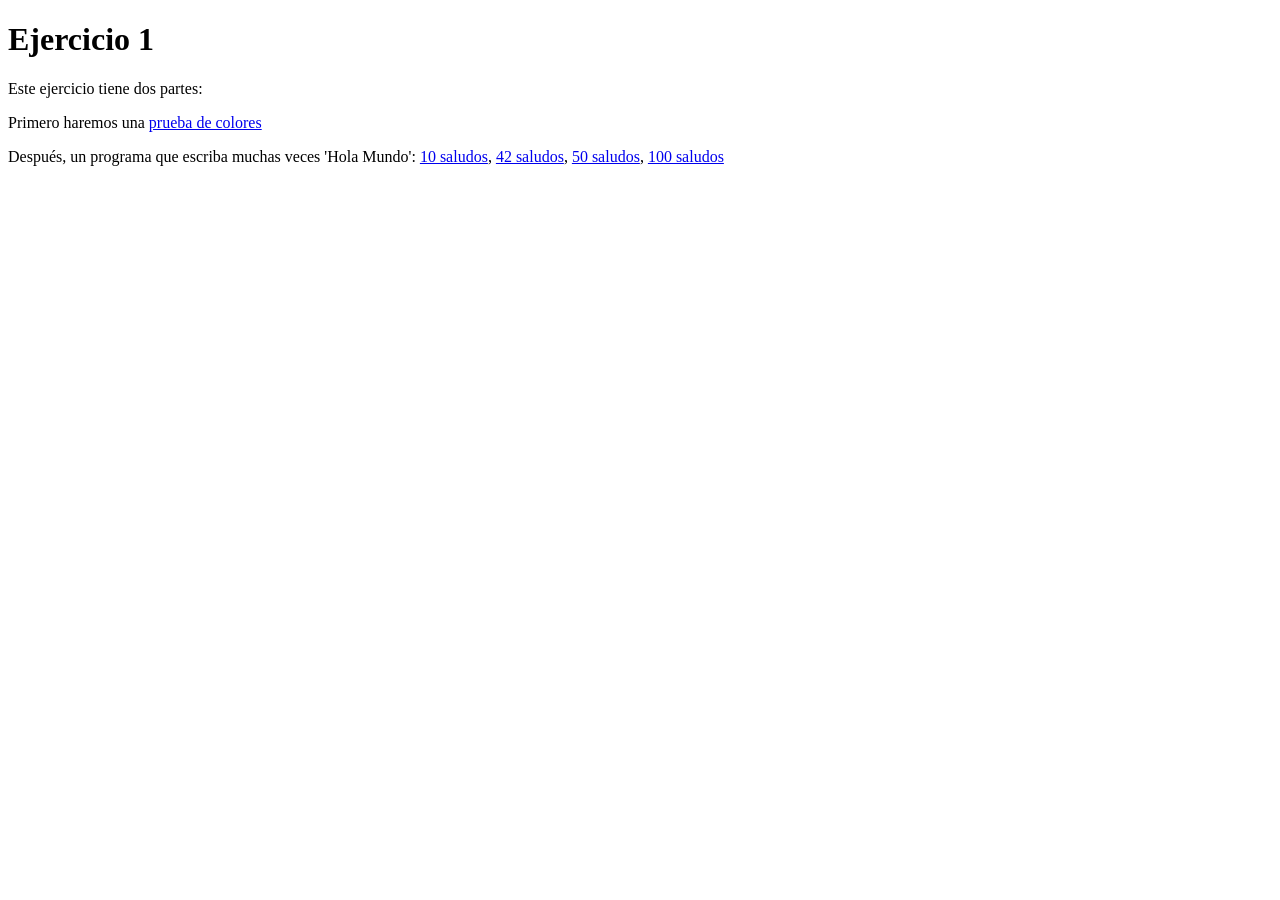
<file: ejercicio1_plantilla/static/index.html>
<!DOCTYPE html>
<html lang="es">
    <head>
        <title>
            Mi primera web
        </title>
        <meta charset="UTF-8">
    </head>
    <body>
        <h1>
            Ejercicio 1
        </h1>
        <p>
            Este ejercicio tiene dos partes:
        </p>
        <p> 
            Primero haremos una <a href="colores.html">prueba de colores</a> 
        </p>
        <p> 
            Después, un programa que escriba muchas veces 'Hola Mundo': 
            <a href="saludos.php?num=10">10 saludos</a>,
            <a href="saludos.php?num=42">42 saludos</a>,
            <a href="saludos.php?num=50">50 saludos</a>,
            <a href="saludos.php?num=100">100 saludos</a>
        </p>
    </body>
</html>
</file>
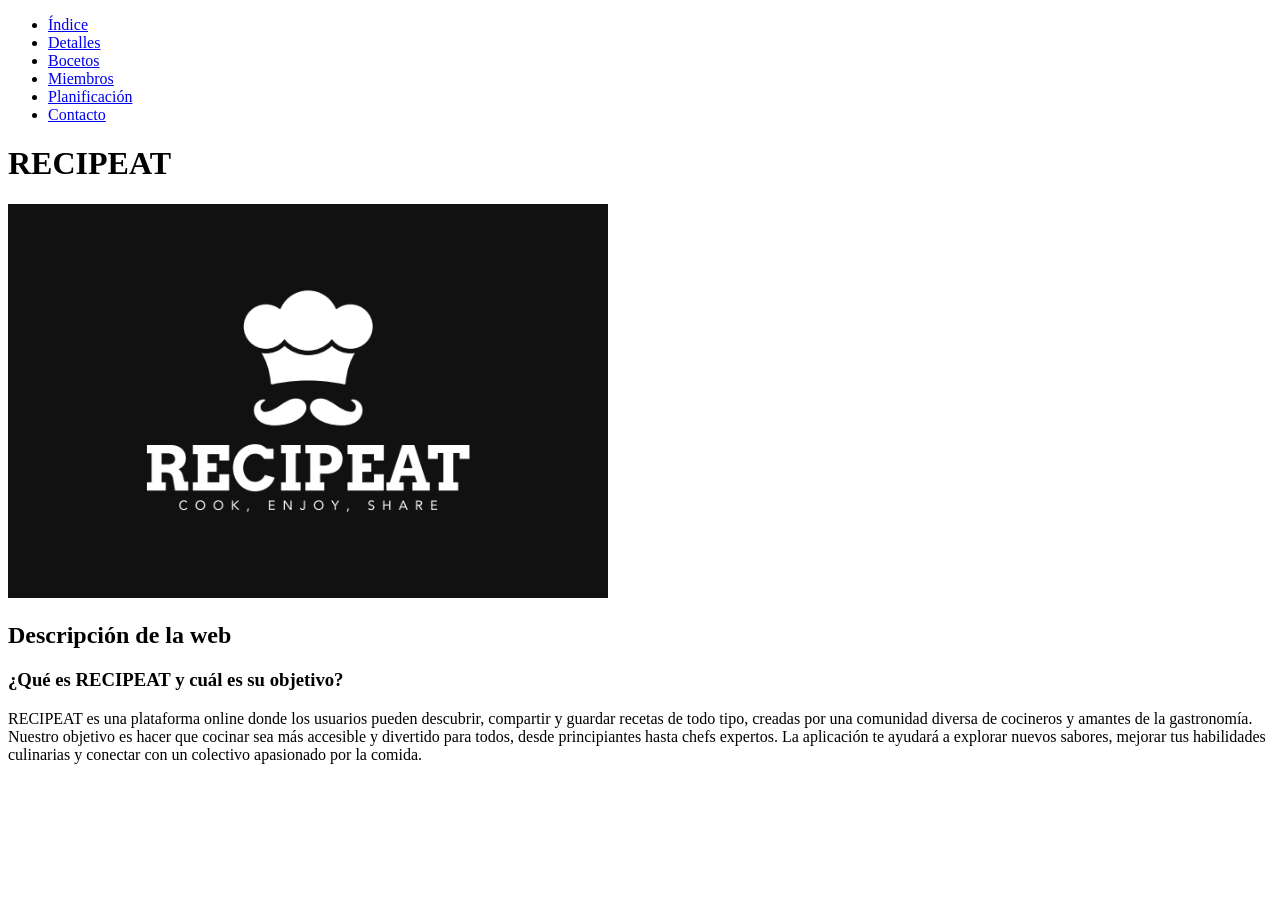
<file: practica 1/static/index.html>
<!DOCTYPE html>
<html lang="es">
    <head>
        <title>
            RECIPEAT
        </title>
        <meta charset="UTF-8">
        <meta name="viewport" content="width=device-width, initial-scale=1.0">       
    </head>
    <body> 
        <header>
            <nav>
                <ul>
                     <li> <a href="index.html">Índice</a> </li> <!--presentacion inicial de la propuesta--> 
                     <li> <a href="detalles.html">Detalles</a> </li>     <!--descripcion extendida-->
                     <li> <a href="bocetos.html">Bocetos </a> </li>    <!--bocetos de la pagina web dibujados en papel y explicaciones-->
                     <li> <a href="miembros.html">Miembros</a> </li> <!--datos de los miembros del grupo-->
                     <li> <a href="planificacion.html">Planificación</a> </li>  <!--plan detallado  para el desarrollo del proyecto-->
                     <li> <a href="contacto.html">Contacto</a> </li> <!--formulario de contacto para pedir mas informacion-->
                </ul>
            </nav>
          <h1>
              RECIPEAT
          </h1> 
          <img src="img/recipeat.png" width="600" alt="Logo de RecipEat">
          
        </header>
        <section>          
           <h2>     
               Descripción de la web         
           </h2>
               <article>
                    <h3>
                         ¿Qué es RECIPEAT y cuál es su objetivo?
                    </h3>
                    <p>  
                         RECIPEAT es una plataforma online donde los usuarios pueden descubrir, compartir y guardar recetas de todo tipo, creadas por una comunidad diversa 
                         de cocineros y amantes de la gastronomía.
                         Nuestro objetivo es hacer que cocinar sea más accesible y divertido para todos, desde principiantes hasta chefs expertos.    
                         La aplicación te ayudará a explorar nuevos sabores, mejorar tus habilidades culinarias y conectar con un colectivo apasionado por la comida.
                    </p>            
               </article> 
        </section>
    </body>
</html>
</file>
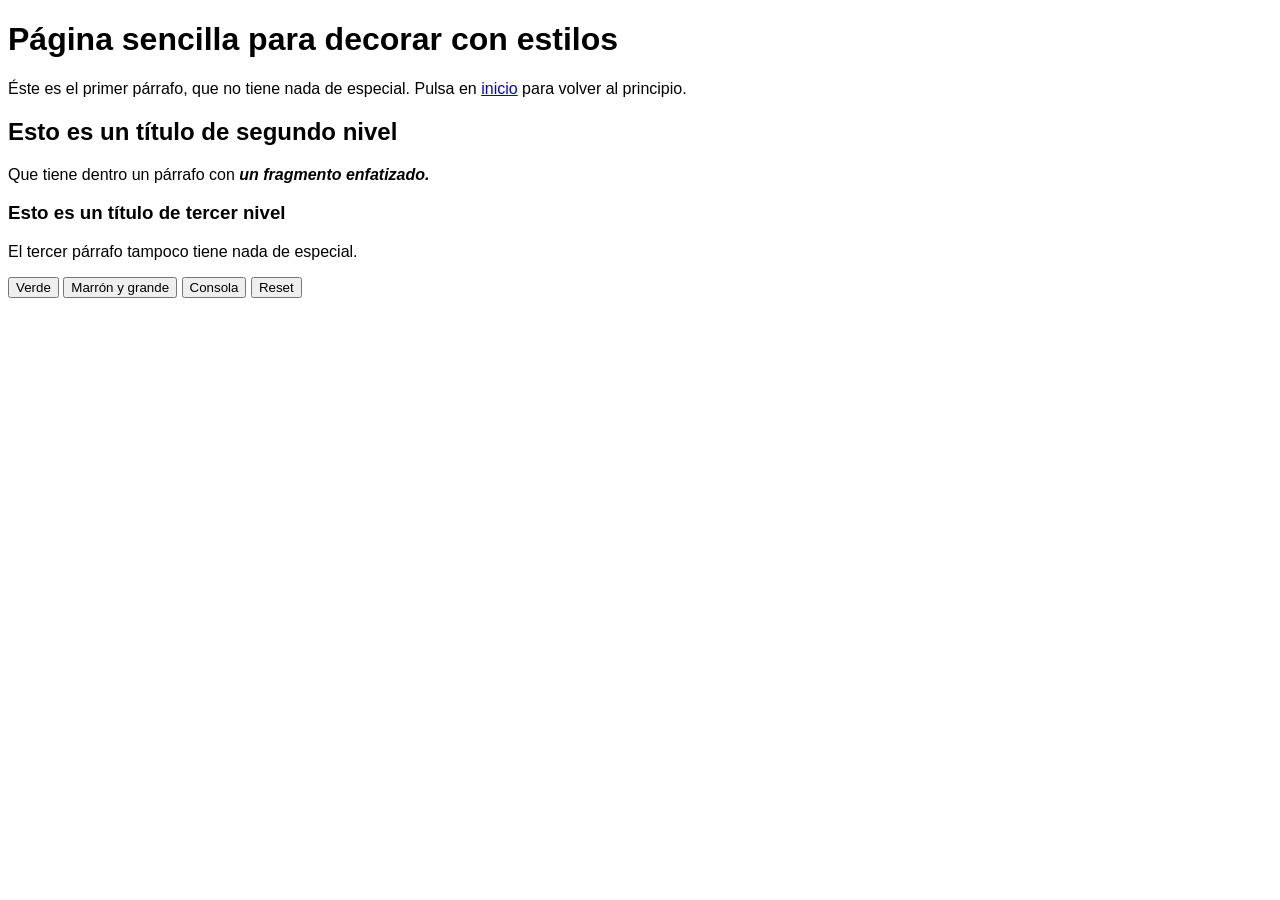
<file: ejercicio1_plantilla/static/colores.html>
<!DOCTYPE html>
<html lang="es">
    <head>
        <title>
            Colores
        </title>
        <meta charset="UTF-8">       
        <link id="estilo" rel="stylesheet" type="text/css" href="./css/default.css">        
    </head>
    <body>
        <h1>    
            Página sencilla para decorar con estilos
        </h1>
        <p> 
            Éste es el primer párrafo, que no tiene nada de especial. Pulsa en <a href="index.html">inicio</a> para volver al principio.
        </p>
        <h2>    
            Esto es un título de segundo nivel
        </h2>
        <p>
            Que tiene dentro un párrafo con <em> un fragmento enfatizado.</em>
        </p>
        <h3>
            Esto es un título de tercer nivel
        </h3>
        <p>
            El tercer párrafo tampoco tiene nada de especial.
        </p>
        <button type="button" onclick="cambiarCSS('./css/verde.css')">Verde</button>              <!-- cambio a verde -->
        <button type="button" onclick="cambiarCSS('./css/marron.css')">Marrón y grande</button>   <!-- cambio a marron y grande -->
        <button type="button" onclick="cambiarCSS('./css/consola.css')">Consola</button>          <!-- cambio a consola -->
        <button type="button" onclick="cambiarCSS('./css/default.css')">Reset</button>            <!-- cambio a default --> 
       <script src="./js/colores.js"></script>                                      <!-- llamada a colores.js --> 
    </body>
</html>
</file>
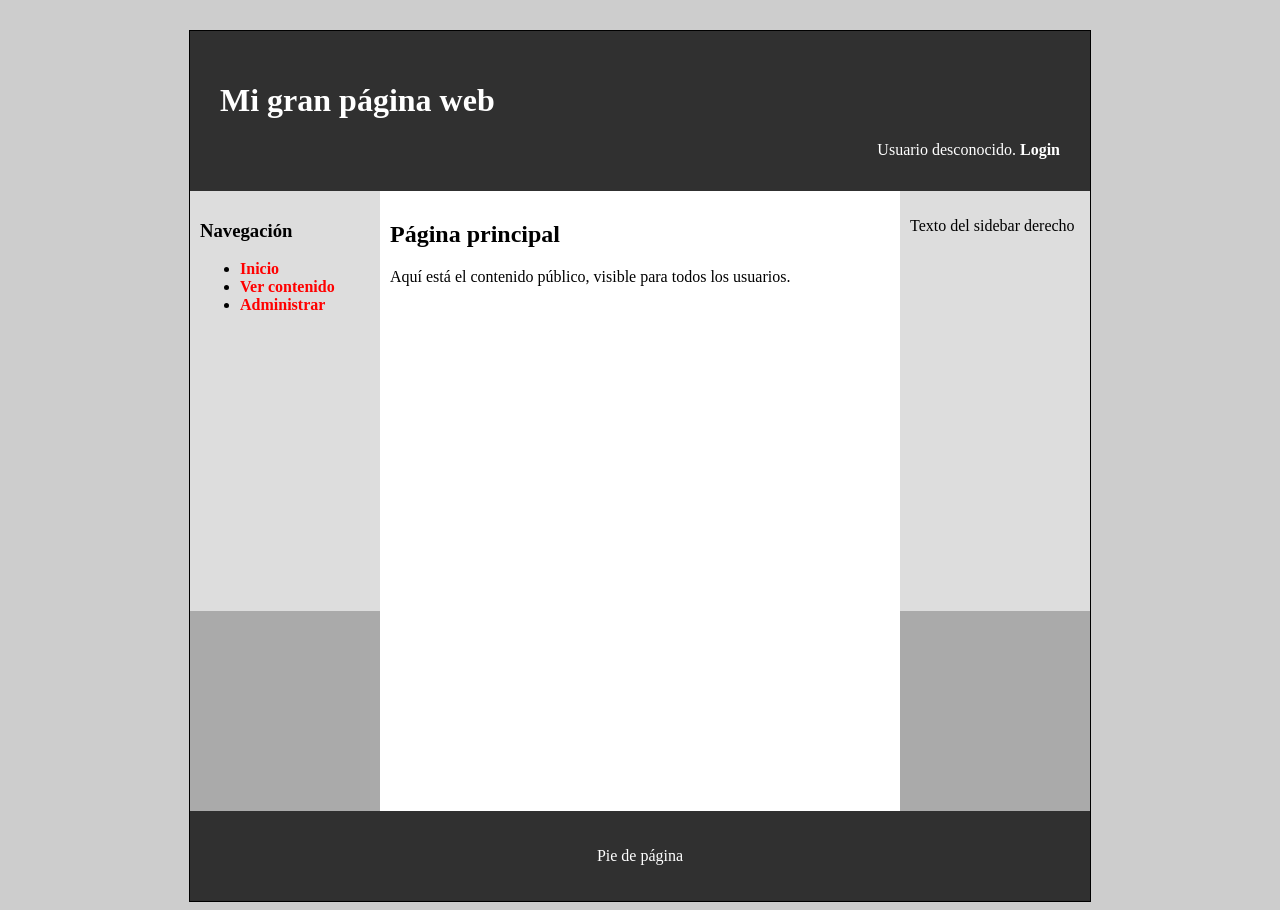
<file: ejercicio2/static/inicio.html>
<!DOCTYPE html>
<html lang="es">
<head>
	<link rel="stylesheet" type="text/css" href="css/estilo.css" />
	<meta http-equiv="Content-Type" content="text/html; charset=utf-8">
	<title>Primera página dinámica</title>
</head>

<body>

<div id="contenedor"> <!-- Inicio del contenedor -->

	<!-- Cabecera de la página web -->
	<header>
		<h1>Mi gran página web</h1>
		<div class="saludo">
			Usuario desconocido. <a href='/usuarios/login'>Login</a>	
		</div>
	</header>

	<!-- Menú de navegación -->
	<nav id="sidebarIzq">
		<h3>Navegación</h3>
		<ul>
			<li><a href="/">Inicio</a></li>
			<li><a href="/contenido/normal">Ver contenido</a></li>
			<li><a href="/contenido/admin">Administrar</a></li>
		</ul>
	</nav>

	<!-- Parte central de la página web -->
	<main>
	  <article>
		<h1>Página principal</h1>
		<p>Aquí está el contenido público, visible para todos los usuarios.</p>
	  </article>
	</main>

	<!-- Navegación en la parte derecha -->
	<aside id="sidebarDer">
		<p>Texto del sidebar derecho</p>
	</aside>

	<!-- Pie de página -->
	<footer>
		<p>Pie de página</p>
	</footer>

</div> <!-- Fin del contenedor -->

</body>
</html>
</file>
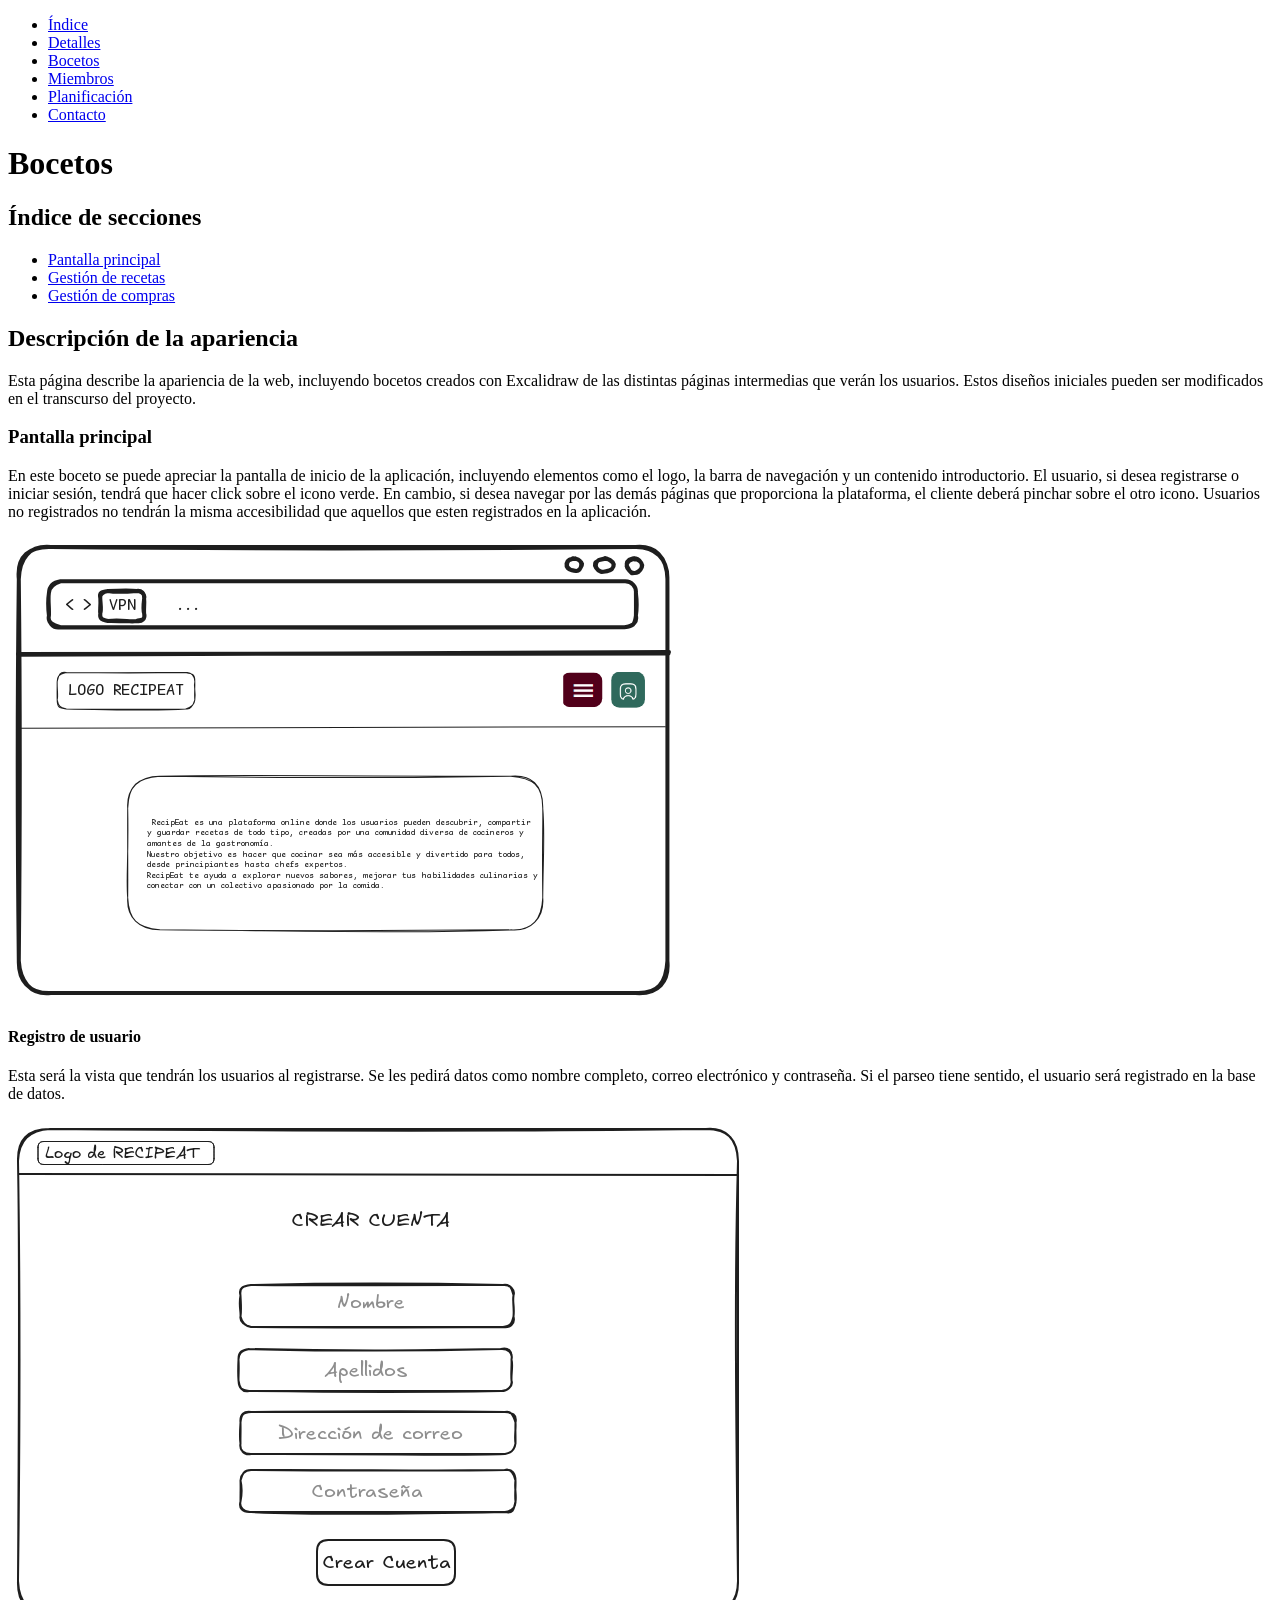
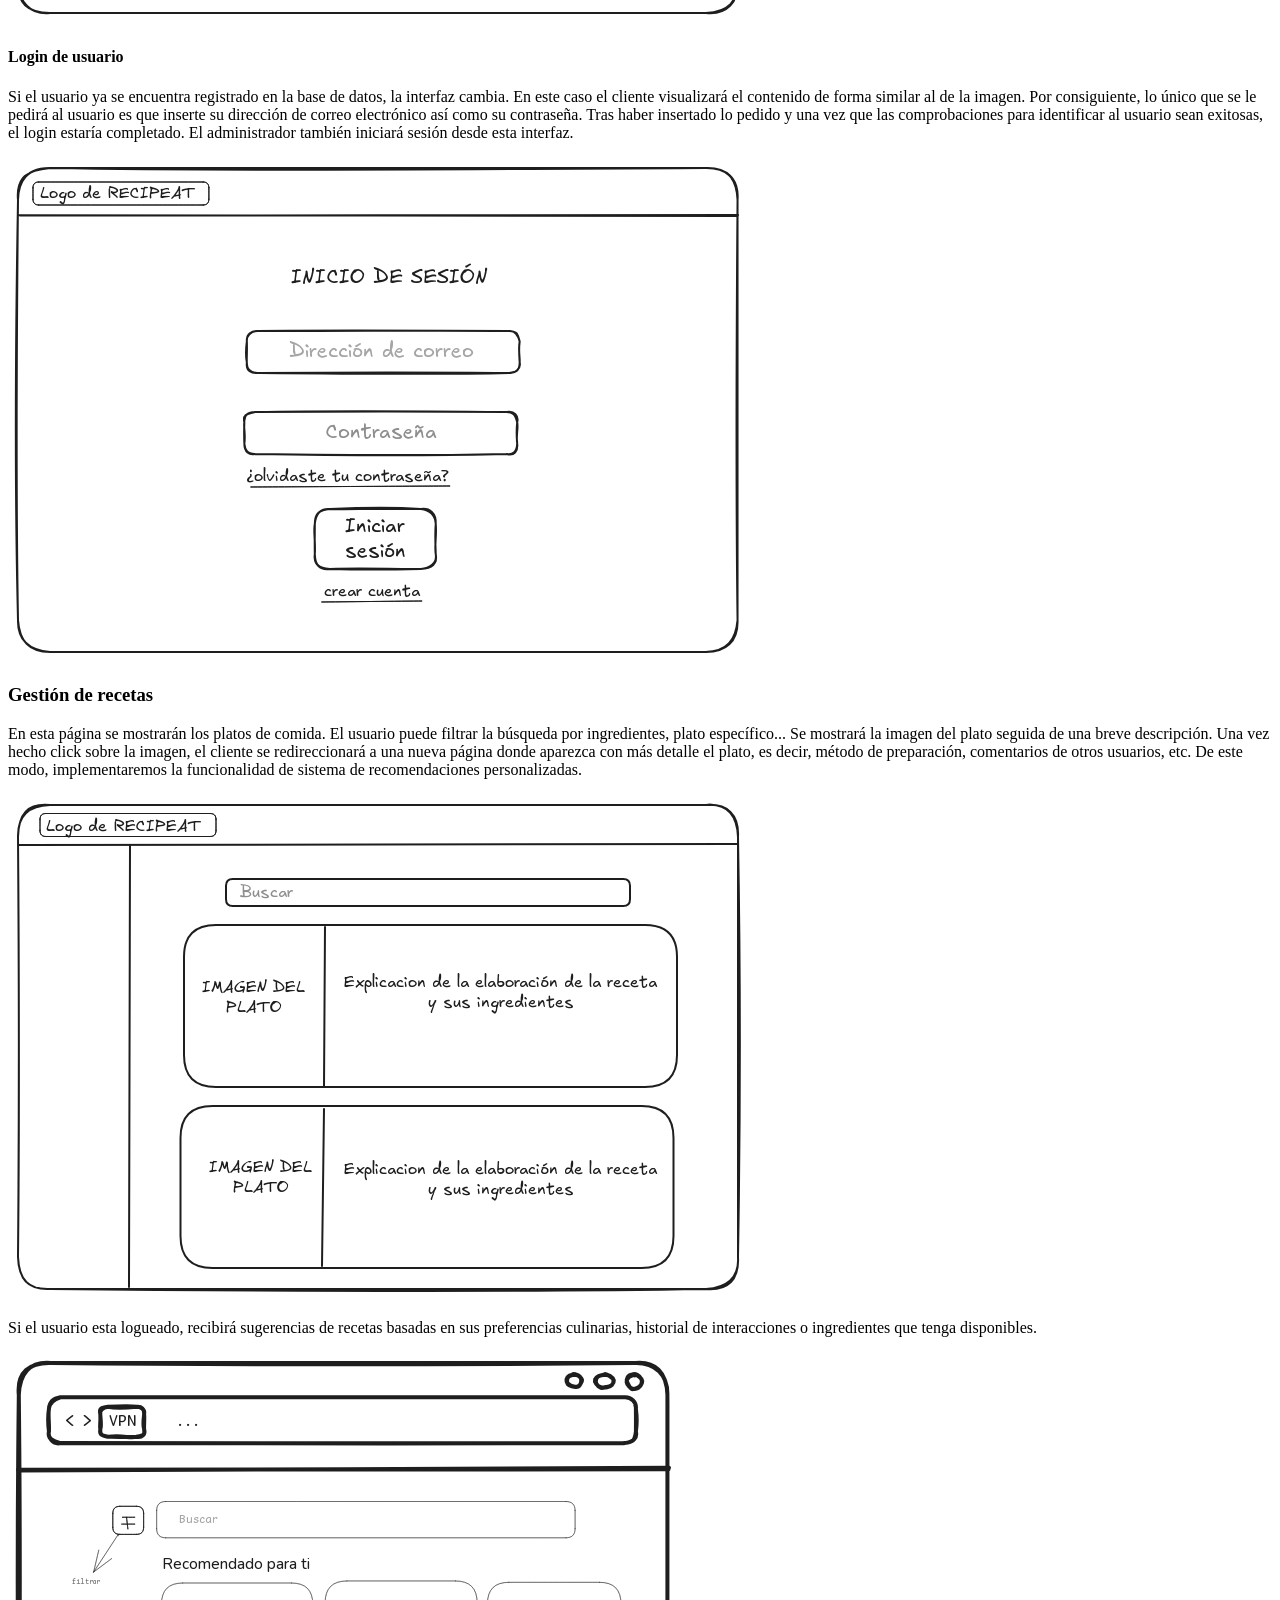
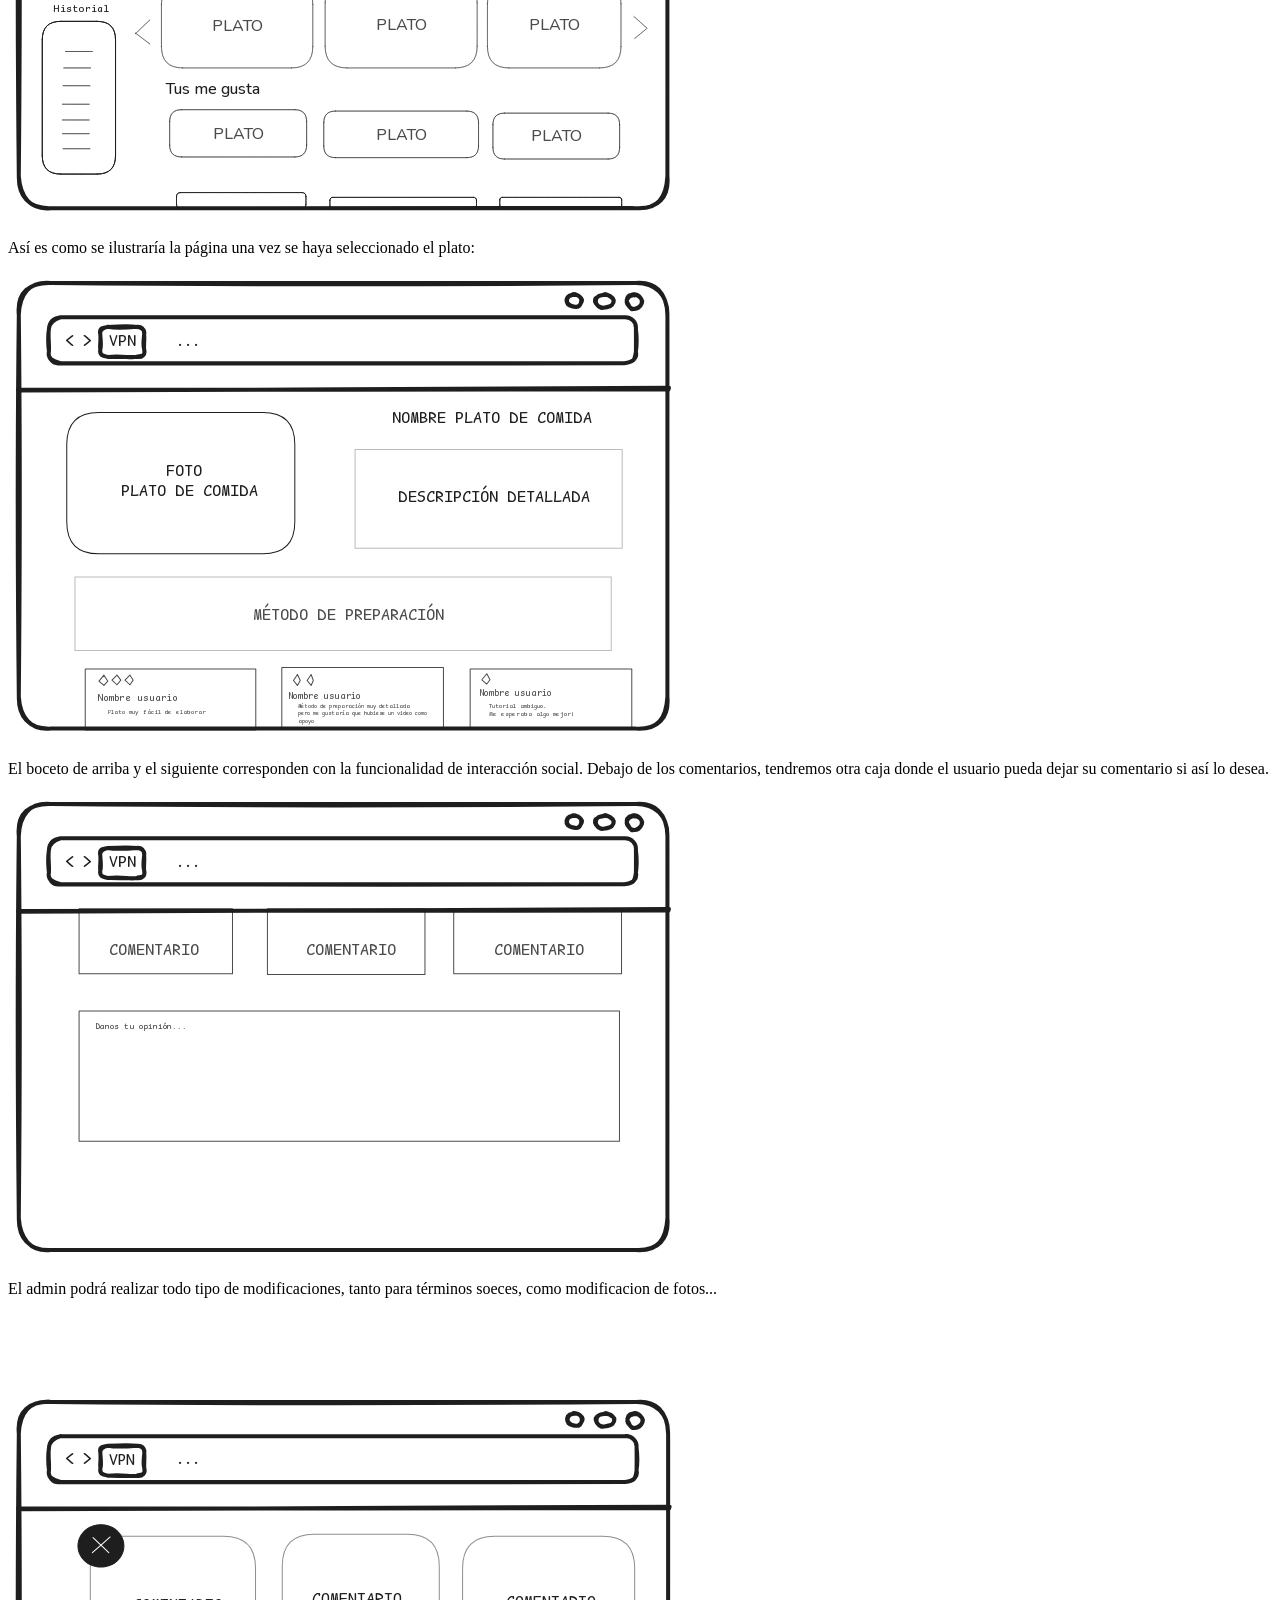
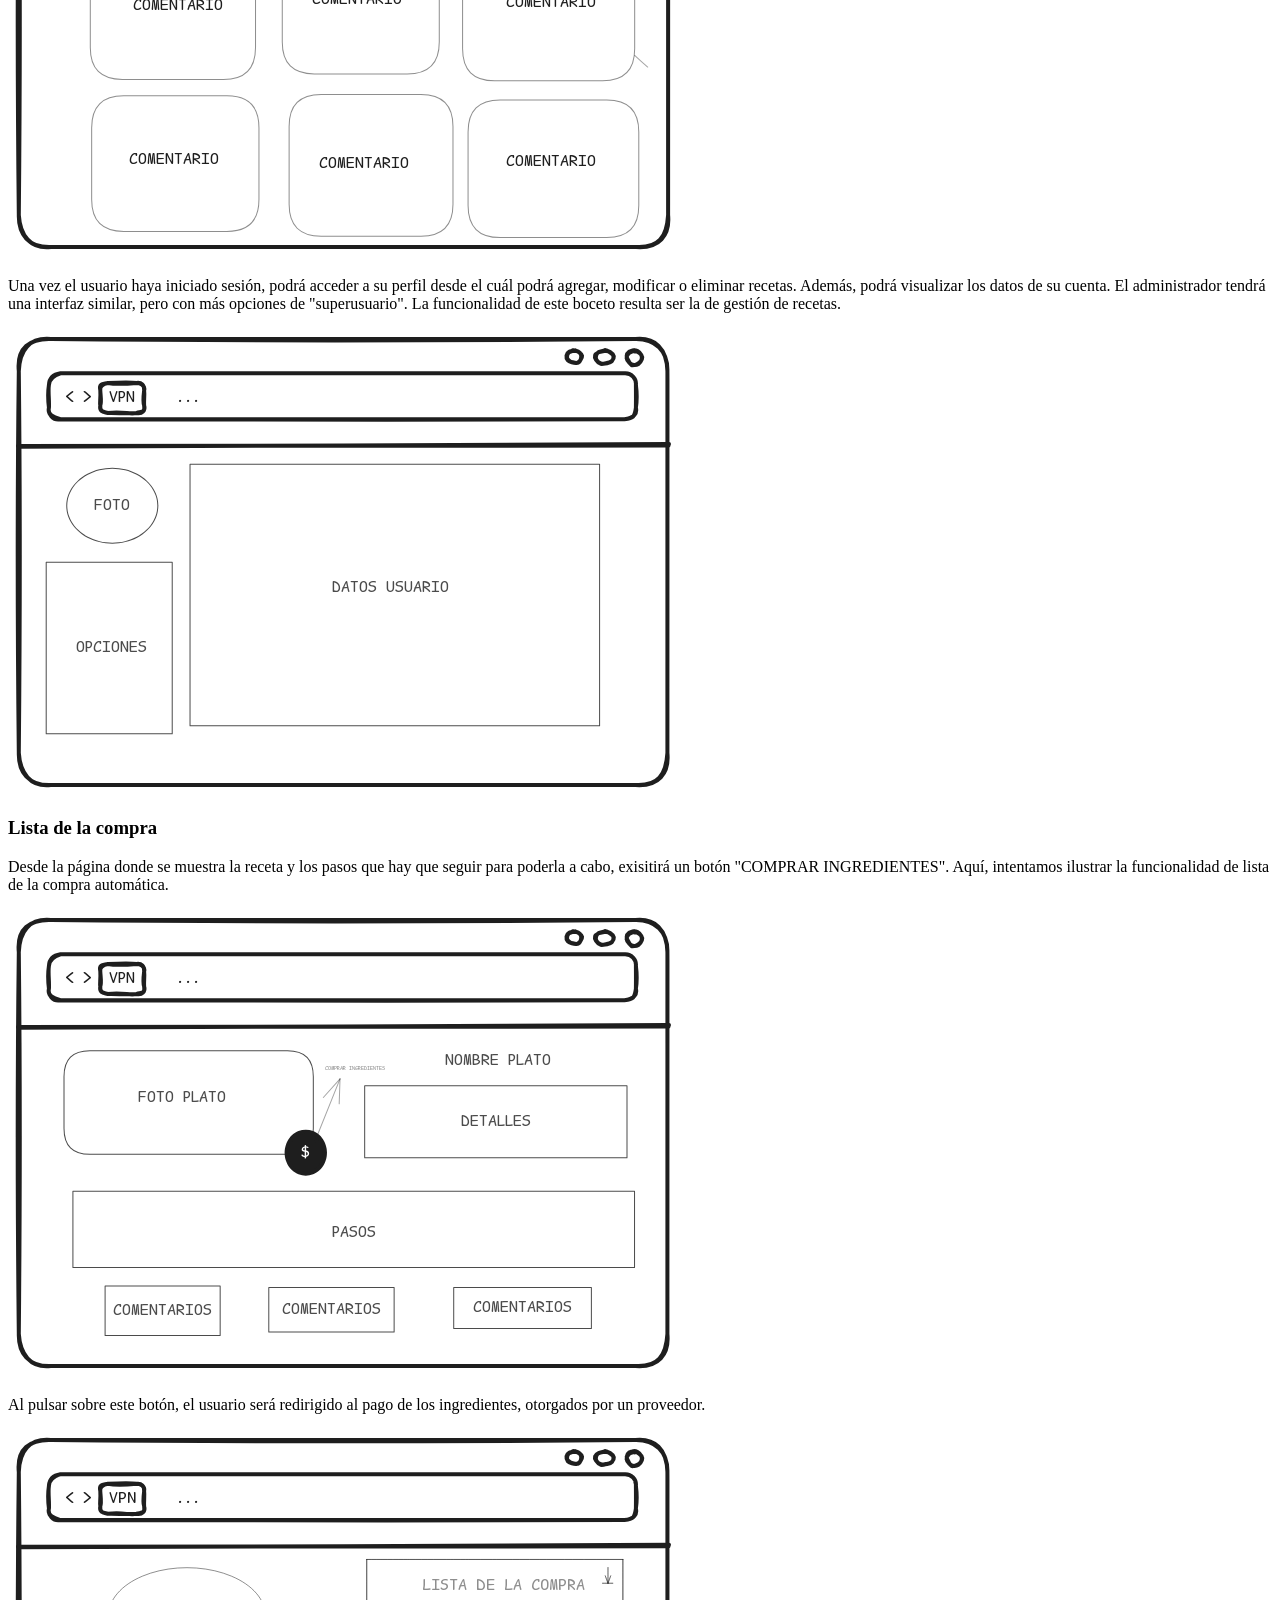
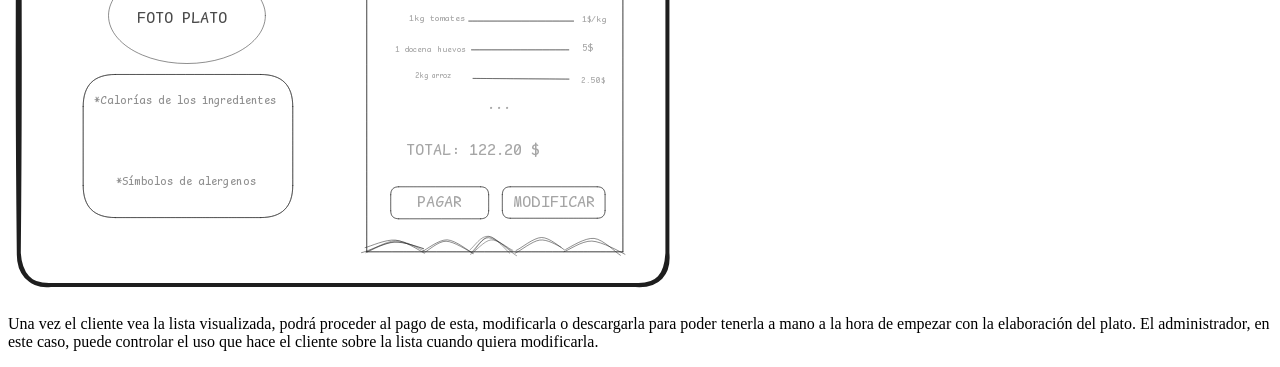
<file: practica 1/static/bocetos.html>
<!DOCTYPE html>
<html lang="es">
    <head>
        <title>
            Bocetos 
        </title>
        <meta charset="UTF-8">
        <meta name="viewport" content="width=device-width, initial-scale=1.0">       
    </head>
    <body>
        <nav>
            <ul>
                 <li>
                      <a href="index.html">Índice</a>         <!--presentacion inicial de la propuesta-->
                 </li>
                 <li>
                      <a href="detalles.html">Detalles</a>    <!--descripcion extendida-->
                 </li> 
                 <li>
                      <a href="bocetos.html">Bocetos</a>      <!--bocetos de la pagina web dibujados en papel y explicaciones-->
                 </li>
                 <li> 
                      <a href="miembros.html">Miembros</a>     <!--datos de los miembros del grupo-->
                 </li>
                 <li>
                      <a href="planificacion.html">Planificación</a>  <!--plan detallado  para el desarrollo del proyecto-->
                 </li>
                 <li>
                      <a href="contacto.html">Contacto</a>    <!--formulario de contacto para pedir mas informacion-->
                 </li>
            </ul>
        </nav>

       <header>
        <h1>
            Bocetos
        </h1>
        
       </header>

       <section class="indice">
        <h2>Índice de secciones</h2>
        <ul>
            <li><a href="#pantalla_principal">Pantalla principal</a></li>            
            <li><a href="#gestion_recetas">Gestión de recetas</a></li>        
            <li><a href="#gestion_compras">Gestión de compras</a></li>
        </ul>
        <h2>
            Descripción de la apariencia
        </h2>
        <p>
            Esta página describe la apariencia de la web, incluyendo bocetos creados con Excalidraw de las distintas páginas intermedias que verán los usuarios. 
            Estos diseños iniciales pueden ser modificados en el transcurso del proyecto.
        </p>
       </section>
    <section id="pantalla_principal">   <!--bocetos para la pantalla principal-->
        <h3>
            Pantalla principal
        </h3>
        <p>
            En este boceto se puede apreciar la pantalla de inicio de la aplicación, incluyendo elementos como el logo, la barra de navegación y un contenido introductorio.
            El usuario, si desea registrarse o iniciar sesión, tendrá que hacer click sobre el icono verde.
            
            En cambio, si desea navegar por las demás páginas que proporciona la plataforma,
            el cliente deberá pinchar sobre el otro icono. Usuarios no registrados no tendrán la misma accesibilidad que aquellos que esten registrados en la aplicación.
        </p>  
        <img src="img/boceto_pagina_principal.svg" alt="Boceto de la pantalla principal">  
        <section id="registro">
            <h4>
                Registro de usuario
            </h4>        
            <p>
                Esta será la vista que tendrán los usuarios al registrarse. Se les pedirá datos como nombre completo, correo electrónico y contraseña.
                Si el parseo tiene sentido, el usuario será registrado en la base de datos.
            </p>
            <img src="img/boceto_registro.svg" alt="Boceto para el registro de usuarios"> 
        </section>   
        <section id="login">                     
            <h4>
                Login de usuario
            </h4>
            <p>
                Si el usuario ya se encuentra registrado en la base de datos, la interfaz cambia. En este caso el cliente visualizará el contenido de forma similar al 
                de la imagen.
                Por consiguiente, lo único que se le pedirá al usuario es que inserte su dirección de correo electrónico así como su contraseña.
               
                Tras haber insertado lo pedido y una vez que las comprobaciones para identificar al usuario sean exitosas, el login estaría completado.
                El administrador también iniciará sesión desde esta interfaz.
            </p>
            <img src="img/boceto_login.svg" alt="Boceto para el login del usuario"> 
        </section>        
    </section>
    <section id="gestion_recetas">  <!--bocetos para la gestion de recetas-->
        <h3>
            Gestión de recetas
        </h3>
        <p>
            En esta página se mostrarán los platos de comida. El usuario puede filtrar la búsqueda por ingredientes, plato específico... Se mostrará la imagen del plato seguida de una breve descripción.
            Una vez hecho click sobre la imagen, el cliente se redireccionará a una nueva página donde aparezca con más detalle el plato, es decir, método de preparación, comentarios de otros usuarios, etc.
            De este modo, implementaremos la funcionalidad de sistema de recomendaciones personalizadas.
        </p>
        <img src="img/boceto_busqueda_recetas.svg" alt="Boceto para la gestion de recetas">
        <p>
           
            Si el usuario esta logueado, recibirá sugerencias de recetas basadas en sus preferencias culinarias, historial de interacciones o ingredientes que tenga disponibles.
        </p>
        <img src="img/boceto_recomendaciones_usuario.svg" alt="Boceto para búsqueda de recetas del usuario registrado">
        <p>
            Así es como se ilustraría la página una vez se haya seleccionado el plato:
        </p>
        <img src="img/boceto_pagina_plato.svg" alt="Boceto para la visualización del plato"> 
        <p>
            El boceto de arriba y el siguiente corresponden con la funcionalidad de interacción social.
            Debajo de los comentarios, tendremos otra caja donde el usuario pueda dejar su comentario si así lo desea.            
        </p>        
        <img src="img/boceto_opinion_usuario.svg" alt="Boceto para la opinión del usuario">
        <p>
            El admin podrá realizar todo tipo de modificaciones, tanto para términos soeces, como modificacion de fotos...
        </p>
        <img src="img/boceto_admin.svg" alt="boceto para el administrador">
        <p>
            Una vez el usuario haya iniciado sesión, podrá acceder a su perfil desde el cuál podrá agregar, modificar o eliminar recetas. Además, podrá visualizar
            los datos de su cuenta.
            El administrador tendrá una interfaz similar, pero con más opciones de "superusuario". La funcionalidad de este boceto resulta ser la de gestión de recetas.
        </p>    
        <img src="img/boceto_gestion_recetas.svg" alt="Boceto para la gestión de recetas">
    </section>   
    <section id="gestion_compras">  <!--bocetos para la gestion de compras-->
        <h3>
            Lista de la compra
        </h3>
        <p>
            Desde la página donde se muestra la receta y los pasos que hay que seguir para poderla  a cabo, exisitirá un botón "COMPRAR INGREDIENTES".            
            Aquí, intentamos ilustrar la funcionalidad de lista de la compra automática.
        </p>
        <img src="img/boceto_comprar_ingredientes.svg" alt="Boceto para comprar ingredientes">
        <p>
            Al pulsar sobre este botón, el usuario será redirigido al pago de los ingredientes, otorgados por un proveedor.
        </p>
        <img src="img/boceto_lista_compra.svg" alt="Boceto para la lista de la compra">
        <p>
            Una vez el cliente vea la lista visualizada, podrá proceder al pago de esta, modificarla o descargarla para poder tenerla a mano a la hora de empezar con
            la elaboración del plato.
            El administrador, en este caso, puede controlar el uso que hace el cliente sobre la lista cuando quiera modificarla.
        </p>
    </section>     
    </body>
</html>
</file>
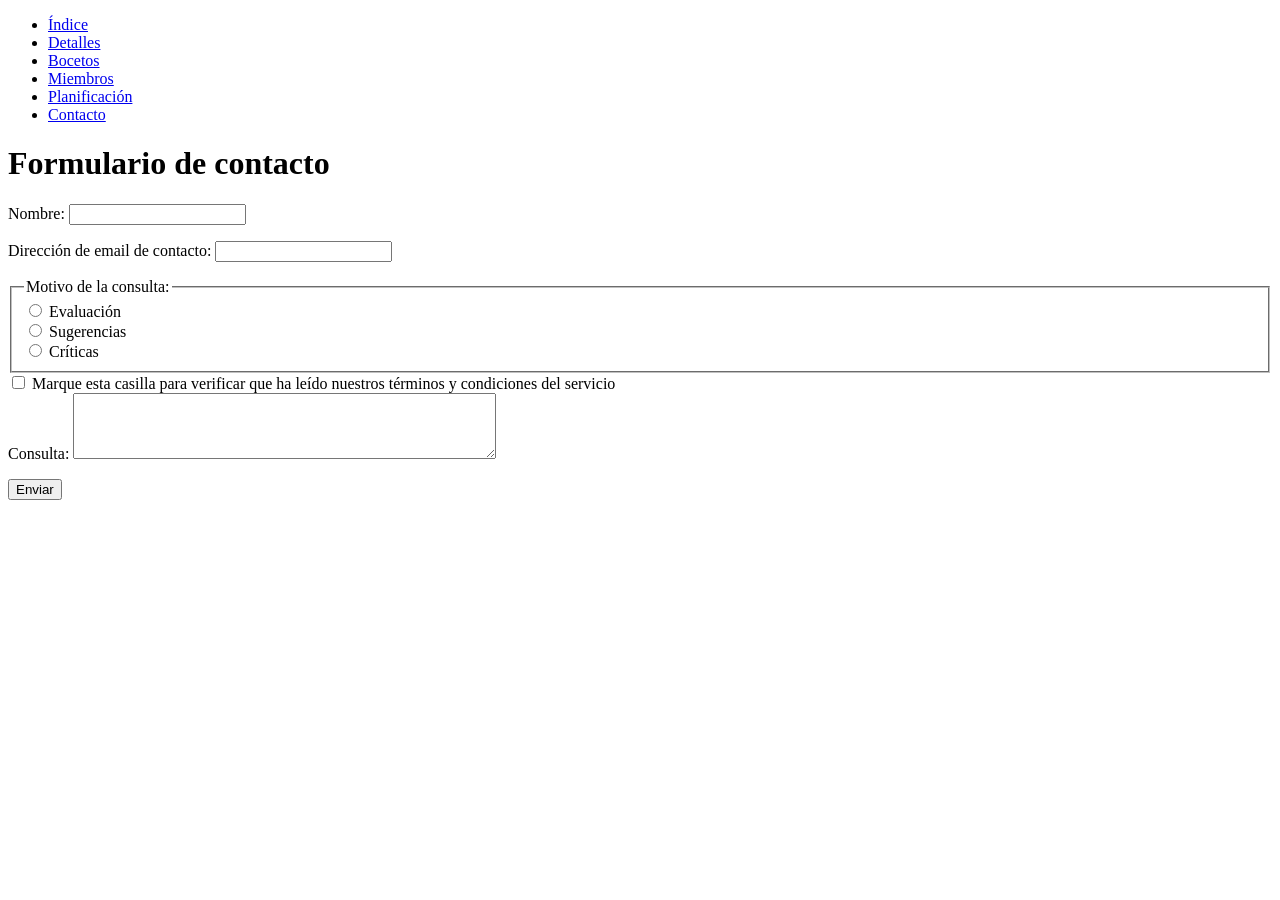
<file: practica 1/static/contacto.html>
<!DOCTYPE html>
<html lang="es">
<head>
    <meta charset="UTF-8">
    <title>Formulario de contacto</title>
    <meta name="viewport" content="width=device-width, initial-scale=1.0">
</head>
<body>
    <nav>
        <ul>
             <li> <a href="index.html">Índice</a> </li> <!--presentacion inicial de la propuesta--> 
             <li> <a href="detalles.html">Detalles</a> </li>     <!--descripcion extendida-->
             <li> <a href="bocetos.html">Bocetos </a> </li>    <!--bocetos de la pagina web dibujados en papel y explicaciones-->
             <li> <a href="miembros.html">Miembros</a> </li> <!--datos de los miembros del grupo-->
             <li> <a href="planificacion.html">Planificación</a> </li>  <!--plan detallado  para el desarrollo del proyecto-->
             <li> <a href="contacto.html">Contacto</a> </li> <!--formulario de contacto para pedir mas informacion-->
        </ul>
    </nav>
    
    <header>
        <h1>Formulario de contacto</h1>
    </header>    
    <form action="mailto:alejag29@ucm.es" method="post" enctype="text/plain">
              
        <div>
            <label for="nombre">Nombre:</label>
            <input type="text" id="nombre" name="nombre" required>
        </div>

        <p></p>  

        <div>
            <label for="correo">Dirección de email de contacto:</label>
            <input type="text" id="correo" name="correo" required>
        </div>

        <p></p>
             
        <fieldset>
            <legend>Motivo de la consulta:</legend>
            <div>
                <label><input type="radio" name="motivo" value="Evaluación" required> Evaluación</label>
            </div>
            <div>
                <label><input type="radio" name="motivo" value="Sugerencias"> Sugerencias</label>           
            </div>
            <div>
                <label><input type="radio" name="motivo" value="Críticas"> Críticas</label>            
            </div>
        </fieldset>
        
        <div>
            <input type="checkbox" id="terminos" name="terminos" required>
            <label for="terminos">Marque esta casilla para verificar que ha leído nuestros términos y condiciones del servicio</label>
        </div>
        
        <div>
            <label for="consulta">Consulta:</label>
            <textarea name="consulta" id="consulta" rows="4" cols="50" required></textarea>
        </div>
        
        <p></p>

        <div>
            <button type="submit" name= "submit1" value="Enviar">Enviar</button>
        </div>
    </form> 
</body>
</html>
</file>
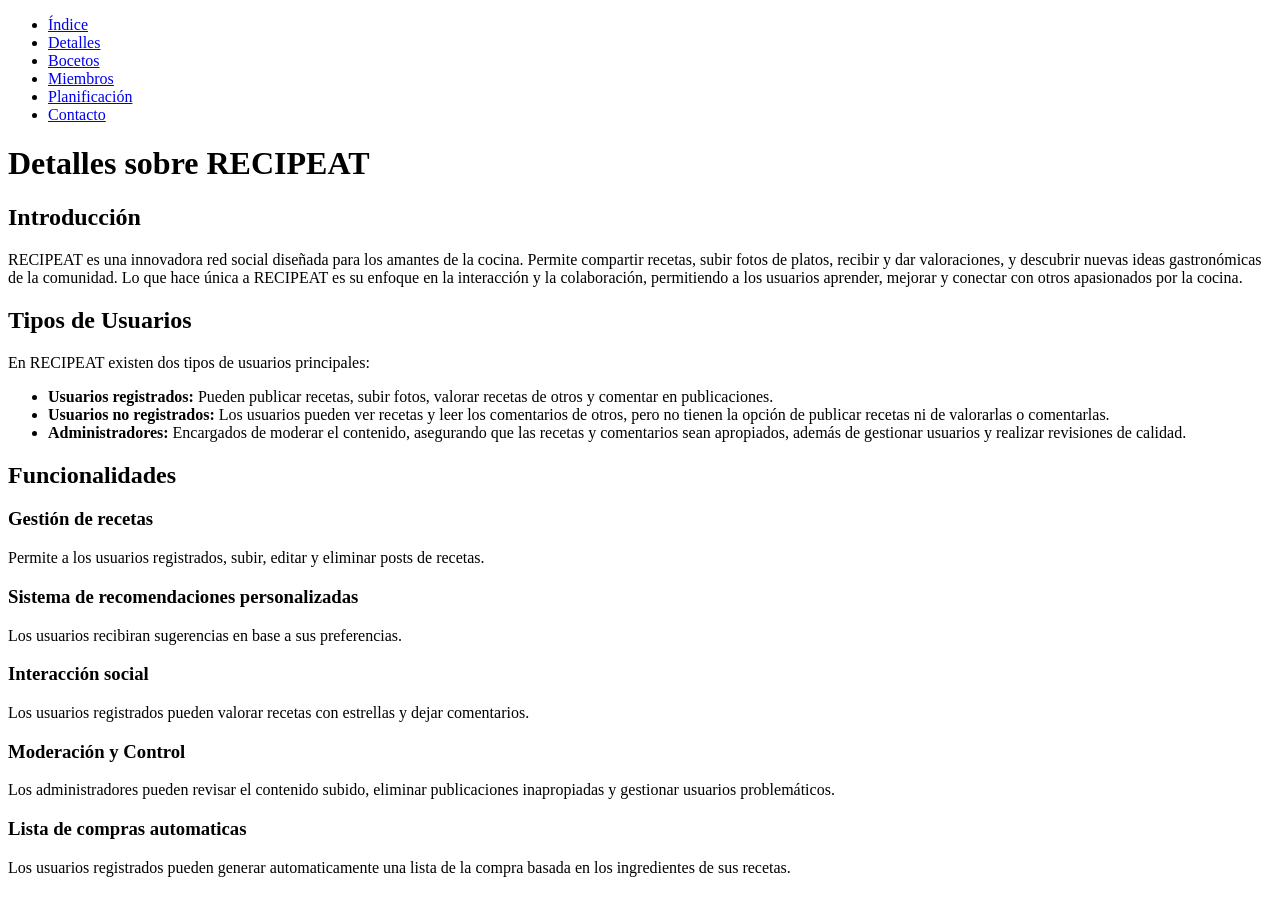
<file: practica 1/static/detalles.html>
<!DOCTYPE html>
<html lang="es">
<head>
    <meta charset="UTF-8">
    <meta name="viewport" content="width=device-width, initial-scale=1.0">
    <title>Detalles - RECIPEAT</title>    
</head>
<body>
    <nav>
        <ul>
            <li> <a href="index.html">Índice</a> </li> <!--presentacion inicial de la propuesta--> 
            <li> <a href="detalles.html">Detalles</a> </li>     <!--descripcion extendida-->
            <li> <a href="bocetos.html">Bocetos </a> </li>    <!--bocetos de la pagina web dibujados en papel y explicaciones-->
            <li> <a href="miembros.html">Miembros</a> </li> <!--datos de los miembros del grupo-->
            <li> <a href="planificacion.html">Planificación</a> </li>  <!--plan detallado  para el desarrollo del proyecto-->
            <li> <a href="contacto.html">Contacto</a> </li> <!--formulario de contacto para pedir mas informacion-->
        </ul>
    </nav>  

    <h1>Detalles sobre RECIPEAT</h1>
    
    <section id="introduccion">
        <h2>Introducción</h2>
            <p>RECIPEAT es una innovadora red social diseñada para los amantes de la cocina.
                Permite compartir recetas, subir fotos de platos, recibir y dar valoraciones,
                y descubrir nuevas ideas gastronómicas de la comunidad. Lo que hace única a RECIPEAT 
                es su enfoque en la interacción y la colaboración, permitiendo a los usuarios aprender,
                mejorar y conectar con otros apasionados por la cocina.
            </p>
    </section>        
    <section id="tipos-usuarios">
        <h2>Tipos de Usuarios</h2>
        <p>En RECIPEAT existen dos tipos de usuarios principales:</p>
            <ul>
                <li><strong>Usuarios registrados:</strong> Pueden publicar recetas, subir fotos, valorar recetas de otros y comentar en publicaciones.</li>
                <li><strong>Usuarios no registrados:</strong> Los usuarios pueden ver recetas y leer los comentarios de otros, pero no tienen la opción de publicar recetas ni de valorarlas o comentarlas.</li>
                <li><strong>Administradores:</strong> Encargados de moderar el contenido, asegurando que las recetas y comentarios sean apropiados, además de gestionar usuarios y realizar revisiones de calidad.</li>
            </ul>
    </section>
        
    <section id="funcionalidades">
        <h2>Funcionalidades</h2>
        <h3> Gestión de recetas </h3>
        <p> Permite a los usuarios registrados, subir, editar y eliminar posts de recetas. </p>
            
        <h3>Sistema de recomendaciones personalizadas</h3>
        <p>Los usuarios recibiran sugerencias en base a sus preferencias.</p>
            
        <h3>Interacción social</h3>
        <p>Los usuarios registrados pueden valorar recetas con estrellas y dejar comentarios.</p>
            
        <h3>Moderación y Control</h3>
        <p>Los administradores pueden revisar el contenido subido, eliminar publicaciones inapropiadas y gestionar usuarios problemáticos.</p>
            
        <h3>Lista de compras automaticas</h3>
        <p>Los usuarios registrados pueden generar automaticamente una lista de la compra basada en los ingredientes de sus recetas.</p>            
    </section>    
</body>
</html>
</file>
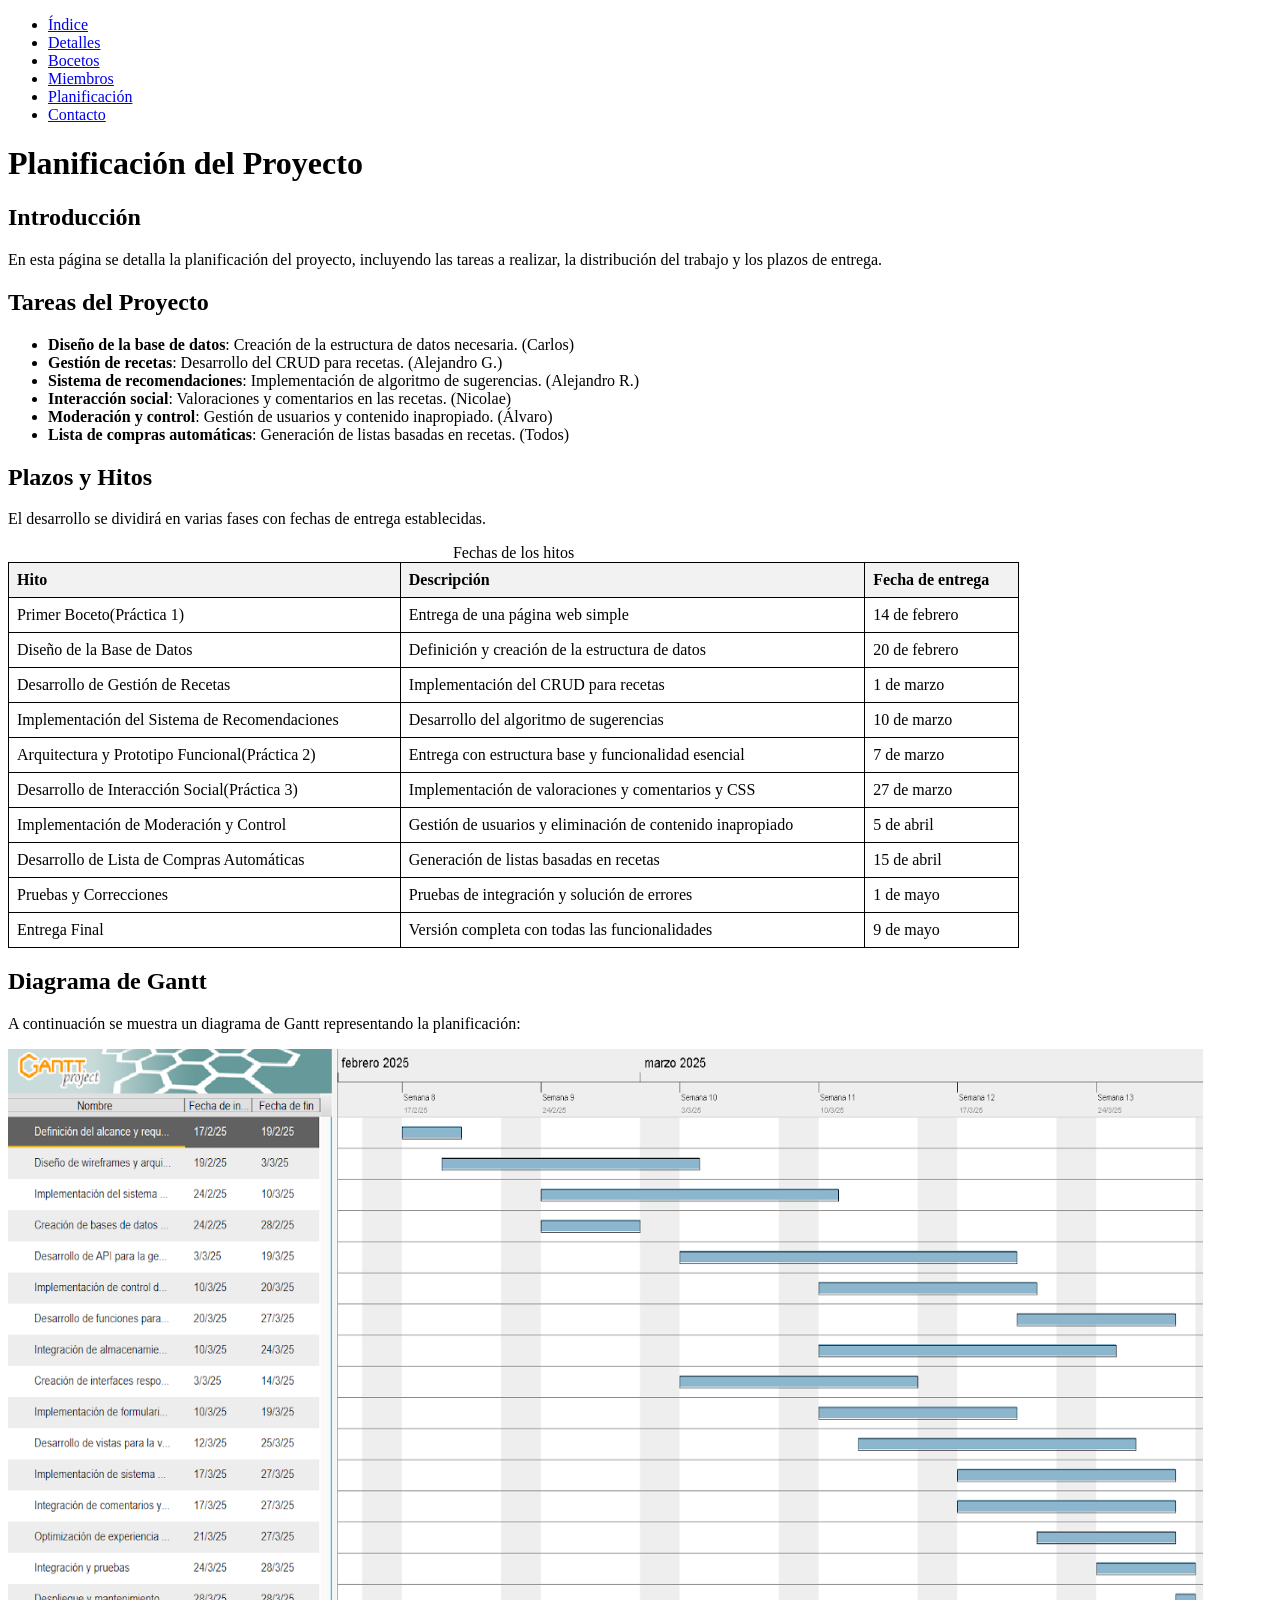
<file: practica 1/static/planificacion.html>
<!DOCTYPE html>
<html lang="es">
<head>
    <meta charset="UTF-8">
    <meta name="viewport" content="width=device-width, initial-scale=1.0">
    <title>Planificación del Proyecto</title>
    <link rel="stylesheet" href="css/tabla.css">
</head>
<body>

    <nav>
        <ul>
             <li> <a href="index.html">Índice</a> </li> <!--presentacion inicial de la propuesta--> 
             <li> <a href="detalles.html">Detalles</a> </li>     <!--descripcion extendida-->
             <li> <a href="bocetos.html">Bocetos </a> </li>    <!--bocetos de la pagina web dibujados en papel y explicaciones-->
             <li> <a href="miembros.html">Miembros</a> </li> <!--datos de los miembros del grupo-->
             <li> <a href="planificacion.html">Planificación</a> </li>  <!--plan detallado  para el desarrollo del proyecto-->
             <li> <a href="contacto.html">Contacto</a> </li> <!--formulario de contacto para pedir mas informacion-->
          </ul>
      </nav>

    <h1>Planificación del Proyecto</h1>
    
    <h2>Introducción</h2>
    <p>En esta página se detalla la planificación del proyecto, incluyendo las tareas a realizar, la distribución del trabajo y los plazos de entrega.</p>
    
    <h2>Tareas del Proyecto</h2>
    <ul>
        <li><strong>Diseño de la base de datos</strong>: Creación de la estructura de datos necesaria. (Carlos)</li>
        <li><strong>Gestión de recetas</strong>: Desarrollo del CRUD para recetas. (Alejandro G.)</li>
        <li><strong>Sistema de recomendaciones</strong>: Implementación de algoritmo de sugerencias. (Alejandro R.)</li>
        <li><strong>Interacción social</strong>: Valoraciones y comentarios en las recetas. (Nicolae)</li>
        <li><strong>Moderación y control</strong>: Gestión de usuarios y contenido inapropiado. (Álvaro)</li>
        <li><strong>Lista de compras automáticas</strong>: Generación de listas basadas en recetas. (Todos)</li>
    </ul>
    
    <h2>Plazos y Hitos</h2>
    <p>El desarrollo se dividirá en varias fases con fechas de entrega establecidas.</p>
    
    <table>
        <caption>Fechas de los hitos</caption>
        <tr>
            <th>Hito</th>
            <th>Descripción</th>
            <th>Fecha de entrega</th>
        </tr>
        <tr>
            <td>Primer Boceto(Práctica 1)</td>
            <td>Entrega de una página web simple</td>
            <td>14 de febrero</td>
        </tr>
        <tr>
            <td>Diseño de la Base de Datos</td>
            <td>Definición y creación de la estructura de datos</td>
            <td>20 de febrero</td>
        </tr>
        <tr>
            <td>Desarrollo de Gestión de Recetas</td>
            <td>Implementación del CRUD para recetas</td>
            <td>1 de marzo</td>
        </tr>
        <tr>
            <td>Implementación del Sistema de Recomendaciones</td>
            <td>Desarrollo del algoritmo de sugerencias</td>
            <td>10 de marzo</td>
        </tr>
        <tr>
            <td>Arquitectura y Prototipo Funcional(Práctica 2)</td>
            <td>Entrega con estructura base y funcionalidad esencial</td>
            <td>7 de marzo</td>
        </tr>
        <tr>
            <td>Desarrollo de Interacción Social(Práctica 3)</td>
            <td>Implementación de valoraciones y comentarios y CSS</td>
            <td>27 de marzo</td>
        </tr>
        <tr>
            <td>Implementación de Moderación y Control</td>
            <td>Gestión de usuarios y eliminación de contenido inapropiado</td>
            <td>5 de abril</td>
        </tr>
        <tr>
            <td>Desarrollo de Lista de Compras Automáticas</td>
            <td>Generación de listas basadas en recetas</td>
            <td>15 de abril</td>
        </tr>
        <tr>
            <td>Pruebas y Correcciones</td>
            <td>Pruebas de integración y solución de errores</td>
            <td>1 de mayo</td>
        </tr>
        <tr>
            <td>Entrega Final</td>
            <td>Versión completa con todas las funcionalidades</td>
            <td>9 de mayo</td>
        </tr>
    </table>
    
    <h2>Diagrama de Gantt</h2>
    <p>A continuación se muestra un diagrama de Gantt representando la planificación:</p>
    <img src="img/gant.png" alt="Diagrama de Gantt del Proyecto">
    
</body>
</html>
 

<!--   1. Fase de Análisis y Diseño (1 semana)
Tareas

    Requerimientos y especificaciones
        Definir qué funcionalidades se implementarán con más detalle (gestión de recetas, interacción social, lista de compras, recomendaciones, moderación).
        Identificar tecnologías, frameworks y estructura general del proyecto.
        Dependencia: Ninguna (punto de partida).
        Posible paralelismo: Se puede hacer en paralelo con la definición de la base de datos y la arquitectura.
        Responsables sugeridos: Todo el equipo participa para alinear objetivos.

    Diseño de la arquitectura
        Determinar la organización del backend (controladores, servicios, modelos) y el frontend (componentes, vistas).
        Decidir el patrón de arquitectura (MVC, MVVM, etc.).
        Dependencia: Tarea 1.1 (especificaciones).
        Posible paralelismo: En parte, con el diseño de la base de datos.
        Responsables sugeridos: Carlos (backend), Alejandro Ramos (frontend).

    Diseño de la base de datos
        Modelar tablas, relaciones (recetas, usuarios, valoraciones, comentarios, etc.).
        Determinar claves foráneas, índices y consideraciones de rendimiento.
        Dependencia: Tarea 1.1 (especificaciones).
        Posible paralelismo: Con el diseño de la arquitectura.
        Responsables sugeridos: Carlos (backend), Nicolae (apoyo en integraciones).

    Diseño de la interfaz y experiencia de usuario
        Bocetos de pantallas para la gestión de recetas, interacción social, lista de compras, recomendaciones y moderación.
        Dependencia: Tarea 1.1 (especificaciones).
        Posible paralelismo: Con la arquitectura y la base de datos (aunque se deben ir ajustando detalles).
        Responsables sugeridos: Alejandro García-Arias (diseño), Álvaro (apoyo en documentación de requerimientos).

2. Fase de Desarrollo de Funcionalidades (3-4 semanas)
Tareas principales

    Gestión de Recetas
        Crear modelos, controladores y vistas para subir, editar y eliminar recetas.
        Manejo de imágenes (si aplica) y validaciones de usuario.
        Dependencia: Conclusión de diseño de arquitectura y base de datos (Fase 1).
        Posible paralelismo: Puede empezar mientras se perfeccionan otros diseños de interfaz.
        Responsables sugeridos: Carlos (lógica backend), Alejandro Ramos (frontend).

    Interacción Social (valoraciones con estrellas y comentarios)
        Implementar modelo de comentarios y sistema de puntuación.
        Agregar vistas para que los usuarios puedan comentar y puntuar recetas.
        Dependencia: Gestión de recetas (necesita recetas existentes para comentar/puntuar).
        Posible paralelismo: Una vez que la estructura de “Gestión de Recetas” esté avanzada, se puede trabajar en paralelo con la “Lista de compras” o “Moderación”.
        Responsables sugeridos: Alejandro Ramos (frontend), Nicolae (backend/integración).

    Lista de Compras Automática
        Crear funcionalidad que lea los ingredientes de la receta y genere una lista de compra.
        Opcionalmente, permitir exportar la lista o marcar ítems como comprados.
        Dependencia: Gestión de recetas (para extraer ingredientes).
        Posible paralelismo: Con Interacción Social, siempre y cuando “Gestión de Recetas” ya esté implementado.
        Responsables sugeridos: Carlos (backend), Alejandro Ramos (frontend).

    Sistema de Recomendaciones Personalizadas
        Algoritmo que sugiera recetas en función de preferencias, historial de recetas vistas, valoraciones, etc.
        Integración con base de datos para recopilar información de uso.
        Dependencia: Interacción social (valoraciones, comentarios) y gestión de recetas.
        Posible paralelismo: Se puede diseñar en paralelo mientras se terminan la Interacción Social y la Gestión de Recetas, pero la implementación final depende de tener datos reales de uso.
        Responsables sugeridos: Nicolae (backend y lógica de recomendaciones), Carlos (ajustes en base de datos).

    Moderación y Control
        Panel de administrador para revisar y eliminar contenido inapropiado.
        Gestión de usuarios problemáticos (bloqueo, eliminación, etc.).
        Dependencia: Gestión de recetas e Interacción social (para moderar).
        Posible paralelismo: Se puede desarrollar en paralelo con el Sistema de Recomendaciones una vez que exista la estructura de recetas y comentarios.
        Responsables sugeridos: Álvaro (documentación y pruebas), Nicolae (backend/integración).

3. Fase de Integración y Pruebas (2 semanas)
Tareas

    Integración de todas las funcionalidades
        Asegurarse de que la Gestión de Recetas, Interacción Social, Lista de Compras, Recomendaciones y Moderación funcionen de manera conjunta.
        Resolver conflictos de rutas, controladores, estilos, etc.
        Dependencia: Todas las funcionalidades deben estar al menos en una versión beta.
        Posible paralelismo: Varios miembros pueden hacer pruebas en distintos módulos a la vez.
        Responsables sugeridos: Nicolae (integración), todos revisan sus módulos.

    Pruebas Unitarias y de Integración
        Testear cada módulo individualmente (unitarias) y en conjunto (integración).
        Crear casos de prueba y documentarlos.
        Dependencia: Disponibilidad de un entorno funcional.
        Posible paralelismo: Sí, cada integrante prueba su parte y luego se realizan pruebas cruzadas.
        Responsables sugeridos: Nicolae (coordinación de pruebas), Álvaro (documentación de resultados), resto del equipo (ejecución de pruebas).

    Corrección de Errores y Optimizaciones
        Ajustar tiempos de respuesta, corregir bugs y refinar la experiencia de usuario.
        Dependencia: Reportes de las pruebas.
        Posible paralelismo: Sí, cada funcionalidad se va puliendo de forma independiente.
        Responsables sugeridos: Todo el equipo, cada uno en su área de responsabilidad.

4. Fase de Documentación y Despliegue Final (1 semana)
Tareas

    Documentación Final
        Elaborar guía de usuario y manual técnico (instalación, despliegue, dependencias).
        Dependencia: Funcionalidades completas y probadas.
        Posible paralelismo: Se puede hacer en paralelo con los últimos retoques de código.
        Responsables sugeridos: Álvaro (coordinación), apoyo del resto para apartados técnicos.

    Despliegue y Revisión Final
        Configurar el entorno de producción (servidor, base de datos, seguridad).
        Revisión final con pruebas de aceptación.
        Dependencia: Todo lo anterior.
        Posible paralelismo: Se hace al final, aunque la configuración del servidor puede adelantarse.
        Responsables sugeridos: Carlos y Nicolae (backend), Alejandro Ramos (frontend), supervisión de todos.

Resumen de Dependencias y Paralelismos

    Gestión de Recetas es la base para gran parte de las funcionalidades (Interacción Social, Lista de Compras, Moderación, Recomendaciones).
    Interacción Social debe esperar a que exista la estructura de recetas para comentar y puntuar, pero puede desarrollarse en paralelo con la Lista de Compras o la Moderación.
    Lista de Compras depende de la estructura de las recetas (ingredientes), pero se puede desarrollar en paralelo con la Interacción Social.
    Sistema de Recomendaciones requiere datos de recetas y valoraciones, por lo que empieza tras tener Interacción Social. Se puede diseñar en paralelo, pero su implementación final depende de contar con datos.
    Moderación y Control también se apoya en la existencia de recetas y comentarios. Puede desarrollarse en paralelo con el Sistema de Recomendaciones una vez que existan esas entidades.

Distribución Sugerida de Responsabilidades

    Carlos Apaza Chuctaya:
        Diseño y gestión de la base de datos.
        Backend de “Gestión de Recetas” y soporte en “Lista de Compras”.

    Alejandro García-Arias Fernández:
        Diseño de interfaz y experiencia de usuario.
        Maquetación principal (HTML/CSS), lineamientos de estilo.

    Alejandro Ramos Yañez:
        Implementación frontend (React, Vue, Angular o la tecnología elegida).
        Desarrollo de vistas para “Gestión de Recetas”, “Interacción Social” y “Lista de Compras”.

    Nicolae Gabriel Caliman:
        Integración de componentes y pruebas.
        Desarrollo del “Sistema de Recomendaciones” y “Moderación y Control” (backend).

    Álvaro Cepeda Ramos:
        Documentación y control de calidad.
        Apoyo en la definición de casos de prueba, validación de requisitos y moderación.

Plazos Estimados (Ejemplo)
Fase	Semanas (aprox.)	Fechas de Referencia
Análisis y Diseño	1	(Hasta el 14 de febrero)*
Desarrollo Funcionalidades	3-4	(Segunda quincena febrero - mediados de marzo)
Integración y Pruebas	2	(Finales de marzo - mediados de abril)
Documentación y Despliegue	1	(Finales de abril - principios de mayo)

    * Recuerda que las fechas exactas se ajustan según el enunciado general:

        14 de febrero: primer boceto (sin CSS ni JS).
        7 de marzo: arquitectura y prototipo funcional.
        9 de mayo: entrega final completa.

Puedes adaptar estos plazos a tus necesidades. Por ejemplo, iniciar la Fase de Desarrollo inmediatamente tras finalizar el primer boceto, continuar hasta el 7 de marzo con un prototipo funcional (Fase 2 a medias) y luego pulir e integrar todo de cara a la entrega final el 9 de mayo.

Conclusión
Este desglose de tareas y dependencias permite ver qué partes se pueden desarrollar en paralelo (Interacción Social y Lista de Compras) y cuáles requieren esperar (Recomendaciones, Moderación). Distribuir el trabajo por áreas (backend, frontend, integración, documentación) ayudará a aprovechar mejor el tiempo y las habilidades de cada miembro.
-->
</file>
<file: ejercicio1_plantilla/static/css/default.css>
body
{
    font-family: sans-serif;
}

em
{
    font-weight: bold;
}
</file>
<file: ejercicio2/static/css/estilo.css>
body {
	background-color: #CDCDCD;
}

div#contenedor {
	width: 900px;
	margin: auto;
	border: 1px solid black;
	background-color: #aaaaaa;
	margin-top: 30px;
}

header {
	padding: 30px;
	height: 100px;
	background-color: #303030;
	color: white;
}

header a, header a:visited {
	color: white;
	font-weight: bold;
	text-decoration: none;
} 

header a:hover {
	color: red;
	font-weight: bold;
	text-decoration: underline;
} 


nav {
	padding: 10px;
	float: left;
	width: 170px;
	height: 400px;
	background-color: #dddddd;
}

nav a, nav a:visited {
	color: red;
	font-weight: bold;
	text-decoration: none;
} 

nav a:hover {
	color: red;
	text-decoration: underline;
} 


aside {
	padding: 10px;
	float: right;
	width: 170px;
	height: 400px;
	background-color: #dddddd;
}

main {
	padding: 10px;
	float: left;
	min-height: 600px;
	width: 500px;
	background-color: white;
}

footer	 {
	clear: both;
	padding: 20px;
	background-color: #303030;
	color: white;
	text-align: center;
}

div.saludo {
	width: 100%;
	text-align: right;
}

fieldset {
	border: 1px solid black;
	width: 15em;
	margin: 0 auto;
}

legend {
	color: #fff;
	background: #303030;
	border: 1px solid black;
	padding: 2px 6px;
} 

label {
	width: 4em;
	float: left;
	text-align: right;
	margin-right: 0.5em;
	display: block;
}

button {
	margin-left: 100px;
}
</file>
<file: practica 1/static/css/tabla.css>
table {
    width: 80%;
    border-collapse: collapse;
}

th, td {
    border: 1px solid black;
    padding: 8px;
    text-align: left;
}

th {
    background-color: #f2f2f2; /* Color de fondo para los encabezados */
}
</file>
